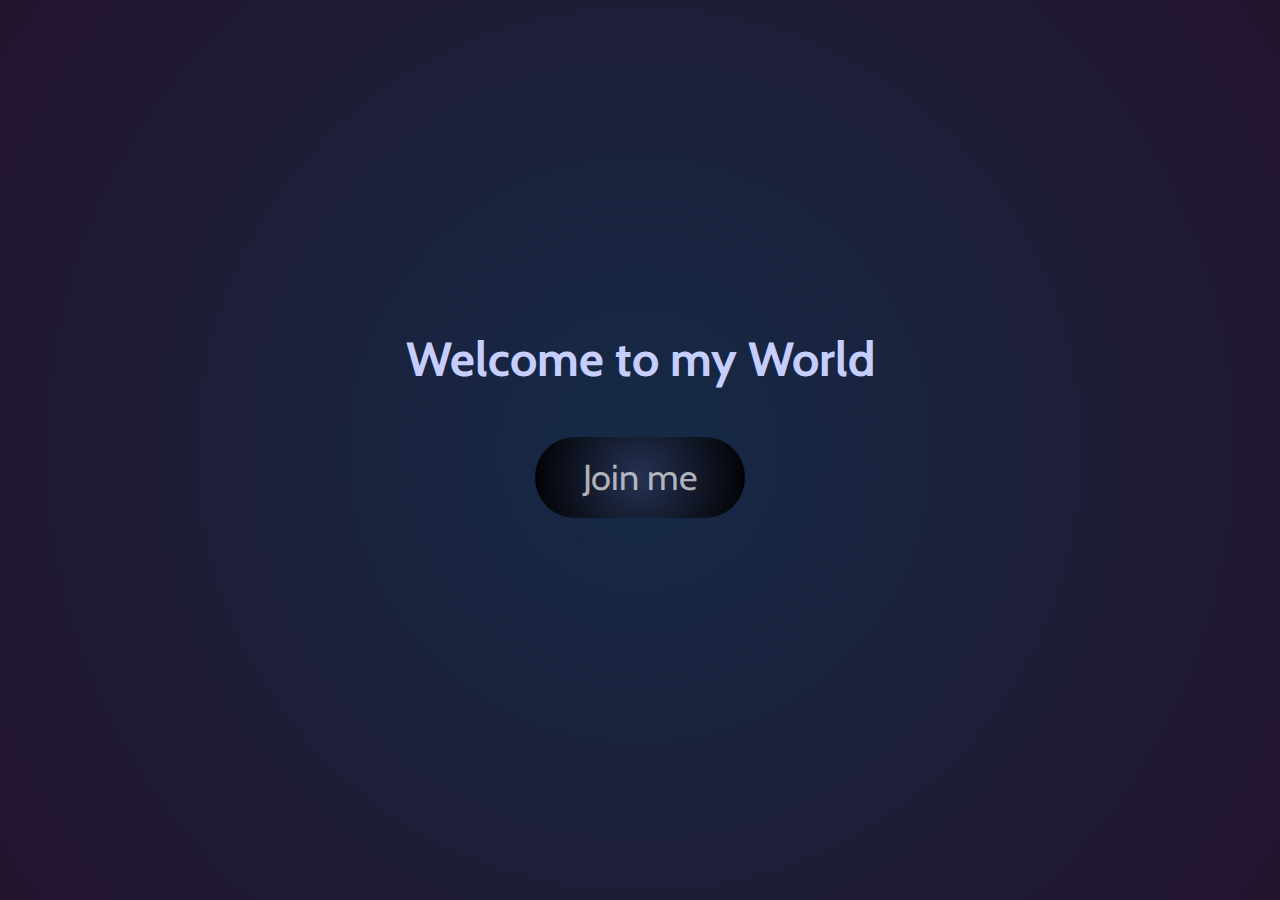
<file: index.html>
<!DOCTYPE html>
<html lang="en">
<head>
    <meta charset="UTF-8">
    <meta http-equiv="X-UA-Compatible" content="IE=edge">
    <meta name="viewport" content="width=device-width, initial-scale=1.0">
    <link rel="preconnect" href="https://fonts.googleapis.com">
    <link rel="preconnect" href="https://fonts.gstatic.com" crossorigin>
    <link href="https://fonts.googleapis.com/css2?family=Cabin:ital,wght@0,400;0,500;0,600;0,700;1,400;1,500;1,600;1,700&family=Raleway:wght@700&family=Roboto:wght@400;500;700;900&display=swap" rel="stylesheet">
    <!-- favicon below - just to put in here proper file when its done -->
    <link rel="apple-touch-icon" sizes="180x180" href="./images/favicon/apple-touch-icon.png">
    <link rel="icon" type="image/png" sizes="32x32" href="./images/favicon/favicon-32x32.png">
    <link rel="icon" type="image/png" sizes="16x16" href="./images/favicon/favicon-16x16.png">
    <link rel="stylesheet" href="./css/modern-normalize.css" />
    <link href="./css/main.min.css" rel="stylesheet" />
    <title>Taniien</title>
</head>


<body>
    <div class="container">
        <section class="welcome">

            <h1 class="welcome__heading">Portfolio of Full Stack Developer and resume Damian Adam Polok</h1>
            
            <p class="welcome__welcoming">Welcome to my World</p>

            <a href="./category.html" class="welcome__link">
                Join me
            </a>
            
        </section>
    </div>



</body>
</html>
</file>
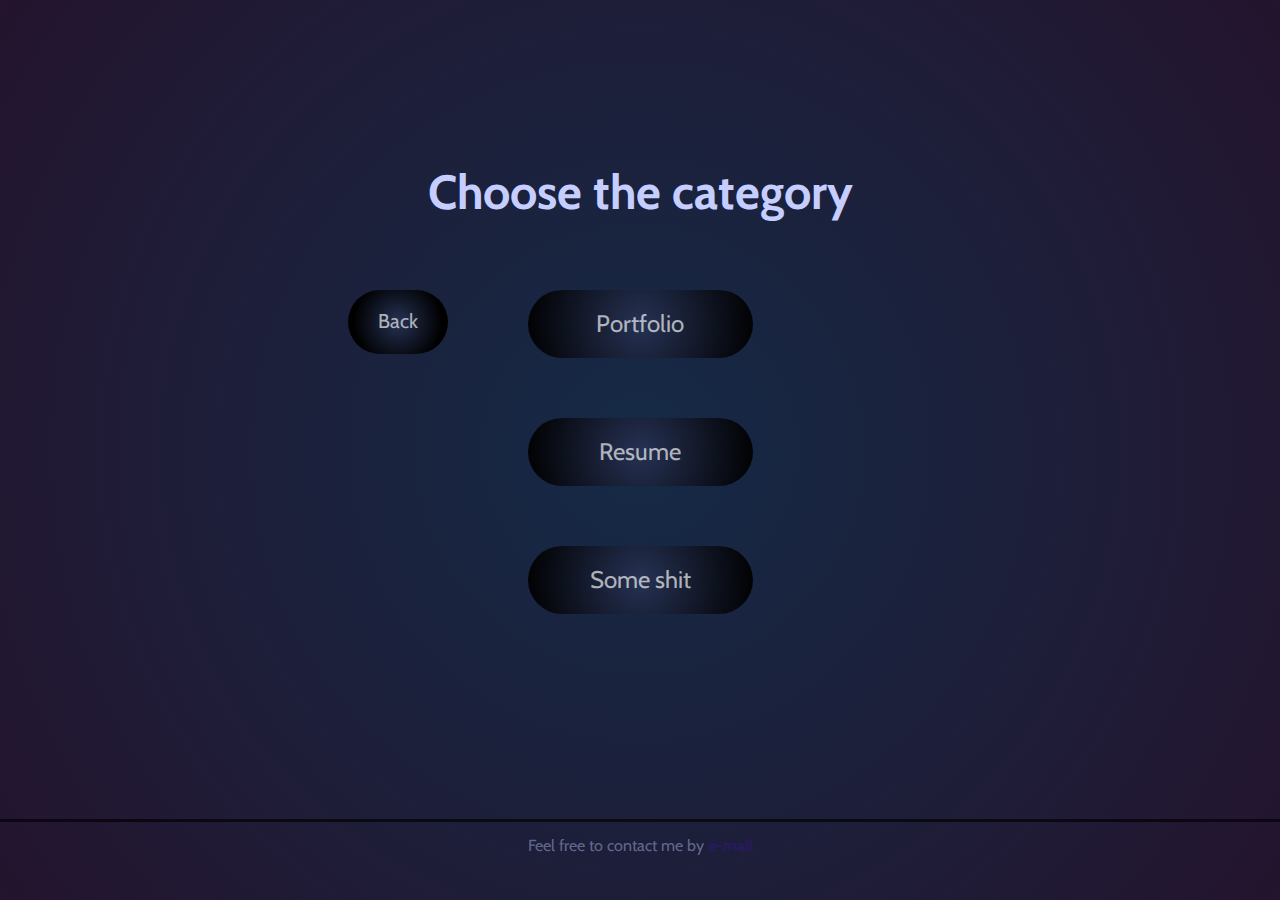
<file: category.html>
<!DOCTYPE html>
<html lang="en">
<head>
    <meta charset="UTF-8">
    <meta http-equiv="X-UA-Compatible" content="IE=edge">
    <meta name="viewport" content="width=device-width, initial-scale=1.0">
    <link rel="preconnect" href="https://fonts.googleapis.com">
    <link rel="preconnect" href="https://fonts.gstatic.com" crossorigin>
    <link href="https://fonts.googleapis.com/css2?family=Cabin:ital,wght@0,400;0,500;0,600;0,700;1,400;1,500;1,600;1,700&family=Raleway:wght@700&family=Roboto:wght@400;500;700;900&display=swap" rel="stylesheet">
    <!-- favicon below - just to put in here proper file when its done -->
    <link rel="apple-touch-icon" sizes="180x180" href="./images/favicon/apple-touch-icon.png">
    <link rel="icon" type="image/png" sizes="32x32" href="./images/favicon/favicon-32x32.png">
    <link rel="icon" type="image/png" sizes="16x16" href="./images/favicon/favicon-16x16.png">
    <link rel="stylesheet" href="./css/modern-normalize.css" />
    <link href="./css/main.min.css" rel="stylesheet" />
    <title>Taniien</title>
</head>


<body>
    <div class="container">
        <main class="category">

            <h1 class="category__heading">Portfolio of Full Stack Developer and resume</h1>
            
            <p class="category__welcoming">Choose the category</p>

            <div class="category__button-box">
                <div class="category__positioning"></div>
                <div class="category__button-box-in">
                    <a href="#" class="category__link jump-one">
                    Portfolio
                    </a>

                    <a href="#" class="category__link jump-two">
                    Resume
                    </a>

                    <a href="#" class="category__link jump-three">
                    Some shit
                    </a>

                </div>
                <div class="back-position">
                    <a href="./index.html" class="category__link--back jump-four">
                    Back
                    </a>
                </div>
            </div>
        </main>

        <footer class="footer">
            <p class="footer__text">Feel free to contact me by 
                <a href="mailto:damian.polok@icloud.com" class="footer__mail">e-mail</a>
            </p> 
        </footer>

    </div>

    <script src="./js/linkDelay.js"></script>
</body>
</html>
</file>
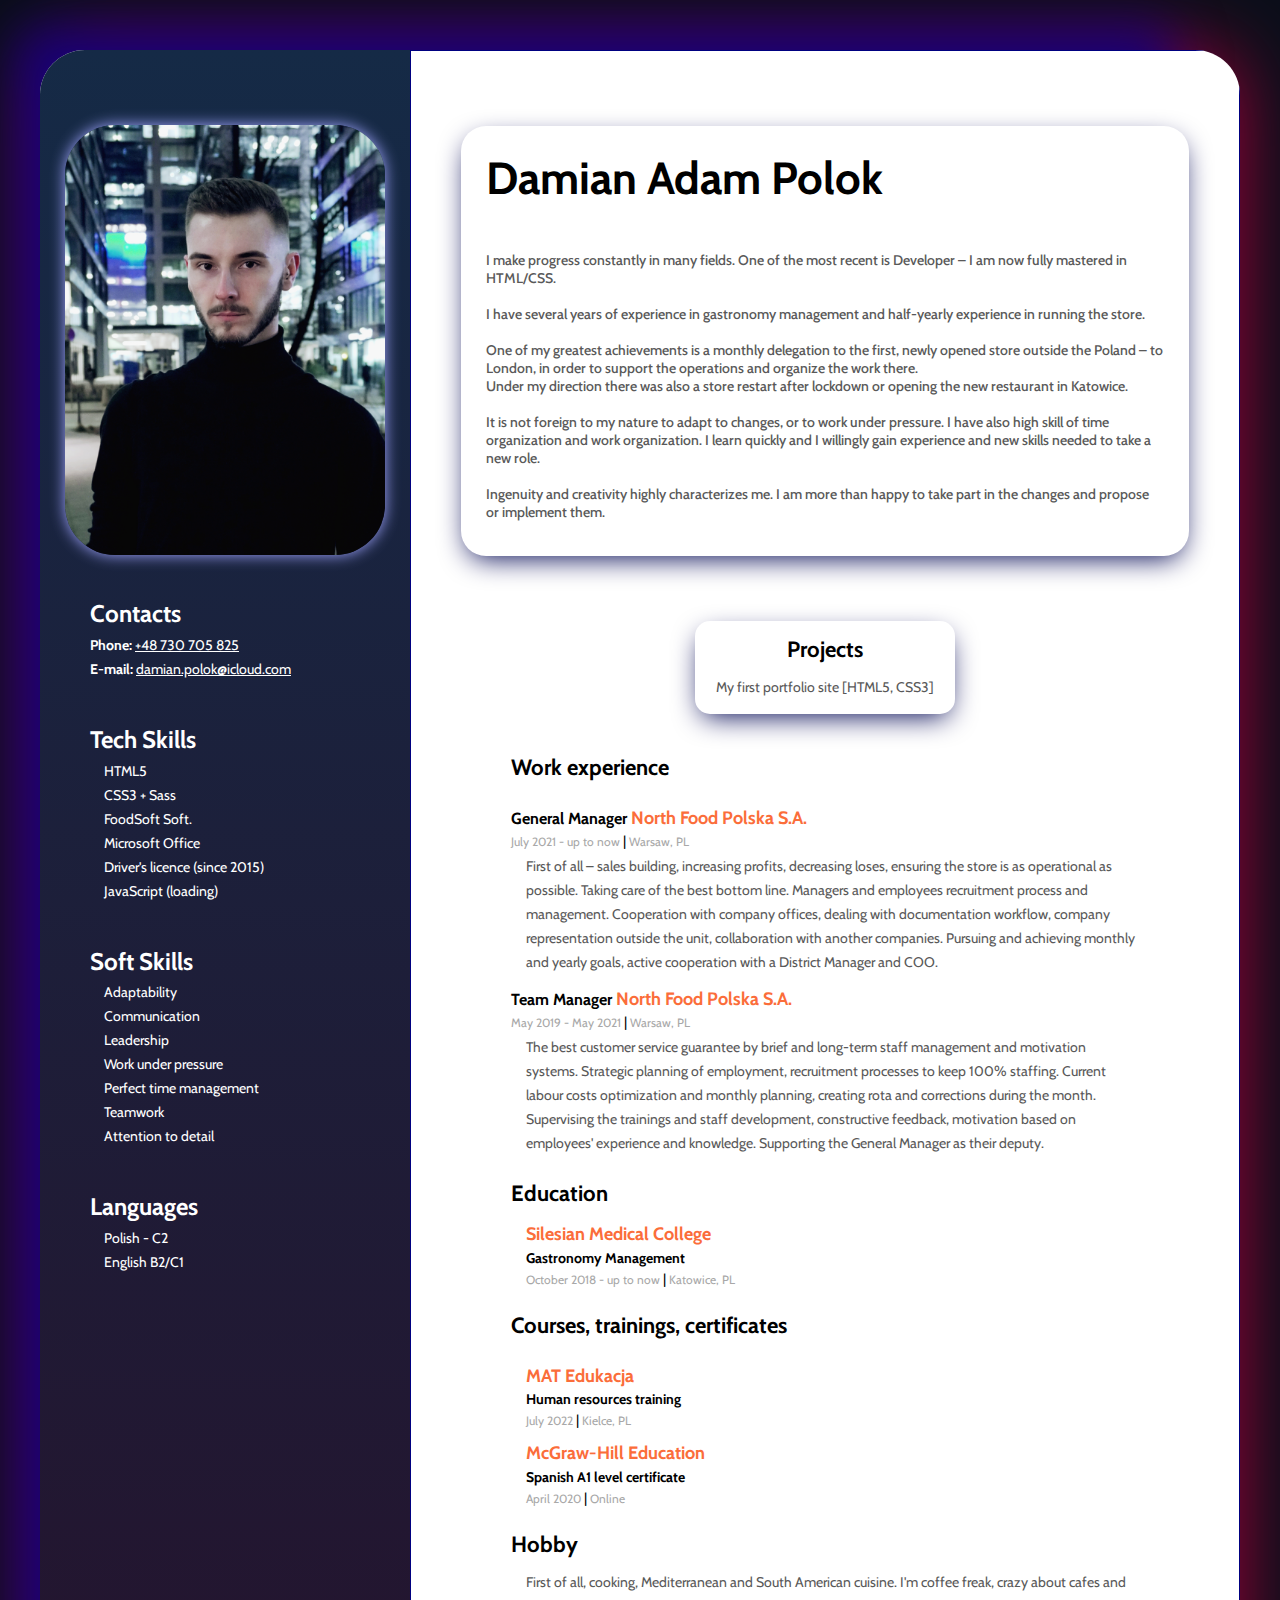
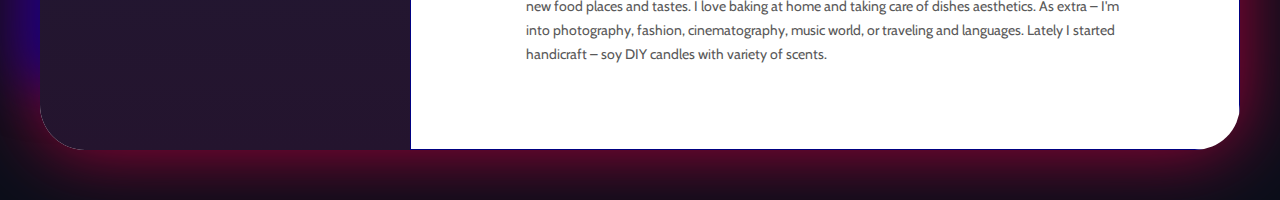
<file: resume.html>
<!DOCTYPE html>
<html lang="en">
<head>
    <meta charset="UTF-8">
    <meta http-equiv="X-UA-Compatible" content="IE=edge">
    <meta name="viewport" content="width=device-width, initial-scale=1.0">
    <link rel="preconnect" href="https://fonts.googleapis.com">
    <link rel="preconnect" href="https://fonts.gstatic.com" crossorigin>
    <link rel="preconnect" href="https://fonts.googleapis.com">
    <link rel="preconnect" href="https://fonts.gstatic.com" crossorigin>
    <link href="https://fonts.googleapis.com/css2?family=Cabin:ital,wght@0,400;0,500;0,600;0,700;1,400;1,500;1,600;1,700&family=Raleway:wght@700&family=Roboto:wght@400;500;700;900&display=swap" rel="stylesheet">
    <link href="https://fonts.googleapis.com/css2?family=Cabin:ital,wght@0,400;0,500;0,600;0,700;1,400;1,500;1,600;1,700&family=Raleway:wght@700&family=Roboto:wght@400;500;700;900&display=swap" rel="stylesheet">
    <!-- favicon below - just to put in here proper file when its done -->
    <link rel="apple-touch-icon" sizes="180x180" href="./images/favicon/apple-touch-icon.png">
    <link rel="icon" type="image/png" sizes="32x32" href="./images/favicon/favicon-32x32.png">
    <link rel="icon" type="image/png" sizes="16x16" href="./images/favicon/favicon-16x16.png">
    <link rel="stylesheet" href="./css/modern-normalize.css"/>
    <link href="./css/main.min.css" rel="stylesheet"/>
    <title>Damian Adam Polok Resume</title>
</head>
<body>
    <div class="resume-container">
        <main class="main">

            <div class="main__description-box">
              <h1 class="main__header">Damian Adam Polok</h1>
              <p class="main__description">
                I make progress constantly in many fields. One of the most recent is Developer – I am now fully mastered in HTML/CSS.
                </br>                </br>

                I have several years of experience in gastronomy management and half-yearly experience in running the store. 
                </br>                </br>

                One of my greatest achievements is a monthly delegation to the first, newly opened store outside the Poland – to London, in order to support the operations and organize the work there. 
                </br>
                Under my direction there was also a store restart after lockdown or opening the new restaurant in Katowice.
                </br>                </br>

                It is not foreign to my nature to adapt to changes, or to work under pressure. 
                I have also high skill of time organization and work organization. I learn quickly and I willingly gain experience and new skills needed to take a new role.
                </br>                </br>

                Ingenuity and creativity highly characterizes me. I am more than happy to take part in the changes and propose or implement them.

              </p>
            </div>

            <div class="main__projects">
              <h2 class="header-primary">Projects</h2>
                <a class="list-primary-item main__projects-link" target="_blank" href="https://taniien.github.io/portfolio/">
                    My first portfolio site  [HTML5, CSS3] 
                </a>
            </div>

            <div class="main__work">
                <h2 class="header-primary">Work experience</h2>

                <div class="main__work-item">
                    <h3 class="job-position">
                        General Manager 
                        <span class="highlight"> 
                            North Food Polska S.A. 
                        </span> 
                    </h3>
                    <p class="job-time">
                        July 2021 - up to now  
                        <span class="blacking">
                            | 
                        </span>
                        Warsaw, PL
                    </p>
                    <p class="job-list">
                        First of all – sales building, increasing profits, decreasing loses, ensuring the store is as operational as possible. Taking care of the best bottom line. Managers and employees recruitment process and management. Cooperation with company offices, dealing with documentation workflow, company representation outside the unit, collaboration with another companies. Pursuing and achieving monthly and yearly goals, active cooperation with a District Manager and COO.
                    </p>
            
                </div>
                <div class="main__work-item">

                    <h3 class="job-position">
                        Team Manager 
                        <span class="highlight"> 
                            North Food Polska S.A. 
                        </span> 
                    </h3>

                    <p class="job-time">
                        May 2019 - May 2021 
                        <span class="blacking">
                            | 
                        </span>
                        Warsaw, PL
                    </p>

                    <p class="job-list">
                        The best customer service guarantee by brief and long-term staff management and motivation systems. Strategic planning of employment, recruitment processes to keep 100% staffing. Current labour costs optimization and monthly planning, creating rota and corrections during the month. Supervising the trainings and staff development, constructive feedback, motivation based on employees&apos; experience and knowledge.
                        Supporting the General Manager as their deputy.
                        
                    </p>
                    
                </div>
                
            </div>
            
            <div class="main__education">
                <h2 class="header-primary">Education</h2>
                <h3 class="highlight">Silesian Medical College</h3>
                <h4 class="uni-subject">Gastronomy Management</h4>
                <p class="job-time">
                    October 2018 - up to now 
                    <span class="blacking">
                        | 
                    </span>   
                    Katowice, PL
                </p>
            </div>

            <div class="main__training">
                <h2 class="header-primary">Courses, trainings, certificates</h2>
                <div class="main__training-item">

                    <h3 class="highlight">MAT Edukacja</h3>
                    <h4 class="uni-subject">Human resources training</h4>
                    <p class="job-time">
                        July 2022
                        <span class="blacking">
                            | 
                        </span>   
                        Kielce, PL
                    </p>
                </div>
                <div class="main__training-item">

                    <h3 class="highlight">McGraw-Hill Education</h3>
                    <h4 class="uni-subject">Spanish A1 level certificate</h4>
                    <p class="job-time">
                        April 2020
                        <span class="blacking">
                            | 
                        </span>   
                        Online
                    </p>
                </div>
            </div>
            
            <div class="main__hobby">
                <h2 class="header-primary">Hobby</h2>
                <p class="job-list">
                    First of all, cooking, Mediterranean and South American cuisine. I&apos;m coffee freak, crazy about cafes and new food places and tastes. I love baking at home and taking care of dishes aesthetics. As extra – I&apos;m into photography, fashion, cinematography, music world, or traveling and languages. Lately I started handicraft – soy DIY candles with variety of scents.
                </p>
            </div>


        </main>

        <aside class="aside">
    
            <img class="aside__pic" src="./images/resumePhoto.JPG" width="320px" alt="Picture of Damian Adam Polok"/>

            <div class="aside__block">
                <h2 class="header-secondary">Contacts</h2>
                <p class="contact-links">
                <span class="bold">Phone: </span> <a class="contact-links" href="tel:+48730705825">  +48 730 705 825</a> <br/>
                <span class="bold">E-mail:</span> <a class="contact-links" href="mailto:damian.polok@icloud.com"> damian.polok@icloud.com</a>
                </p>
            </div>
            <div class="aside__block">
                <h2 class="header-secondary">Tech Skills</h2>
                <ul class="list-secondary">
                    <li><span class="list-secondary-item">HTML5 </span></li>
                    <li><span class="list-secondary-item">CSS3 + Sass</span></li>
                    <li><span class="list-secondary-item">FoodSoft Soft.</span></li>
                    <li><span class="list-secondary-item">Microsoft Office</span></li>
                    <li><span class="list-secondary-item">Driver&apos;s licence (since 2015)</span></li>
                    <li><span class="list-secondary-item">JavaScript (loading)</span></li>
                </ul>
            </div>
            <div class="aside__block">
                <h2 class="header-secondary">Soft Skills</h2>
                <ul class="list-secondary">
                    <li><span class="list-secondary-item">Adaptability</span></li>
                    <li><span class="list-secondary-item">Communication</span></li>
                    <li><span class="list-secondary-item">Leadership</span></li>
                    <li><span class="list-secondary-item">Work under pressure</span></li>
                    <li><span class="list-secondary-item">Perfect time management</span></li>
                    <li><span class="list-secondary-item">Teamwork</span></li>
                    <li><span class="list-secondary-item">Attention to detail</span></li>
                </ul>
            </div>
            <div class="aside__block">
                <h2 class="header-secondary">Languages</h2>
                <ul class="list-secondary">
                    <li><span class="list-secondary-item">Polish - C2</span></li>
                    <li><span class="list-secondary-item">English B2/C1</span></li>
                </ul>
            </div>

        </aside>

    </div>
     
</body>
</html>
</file>
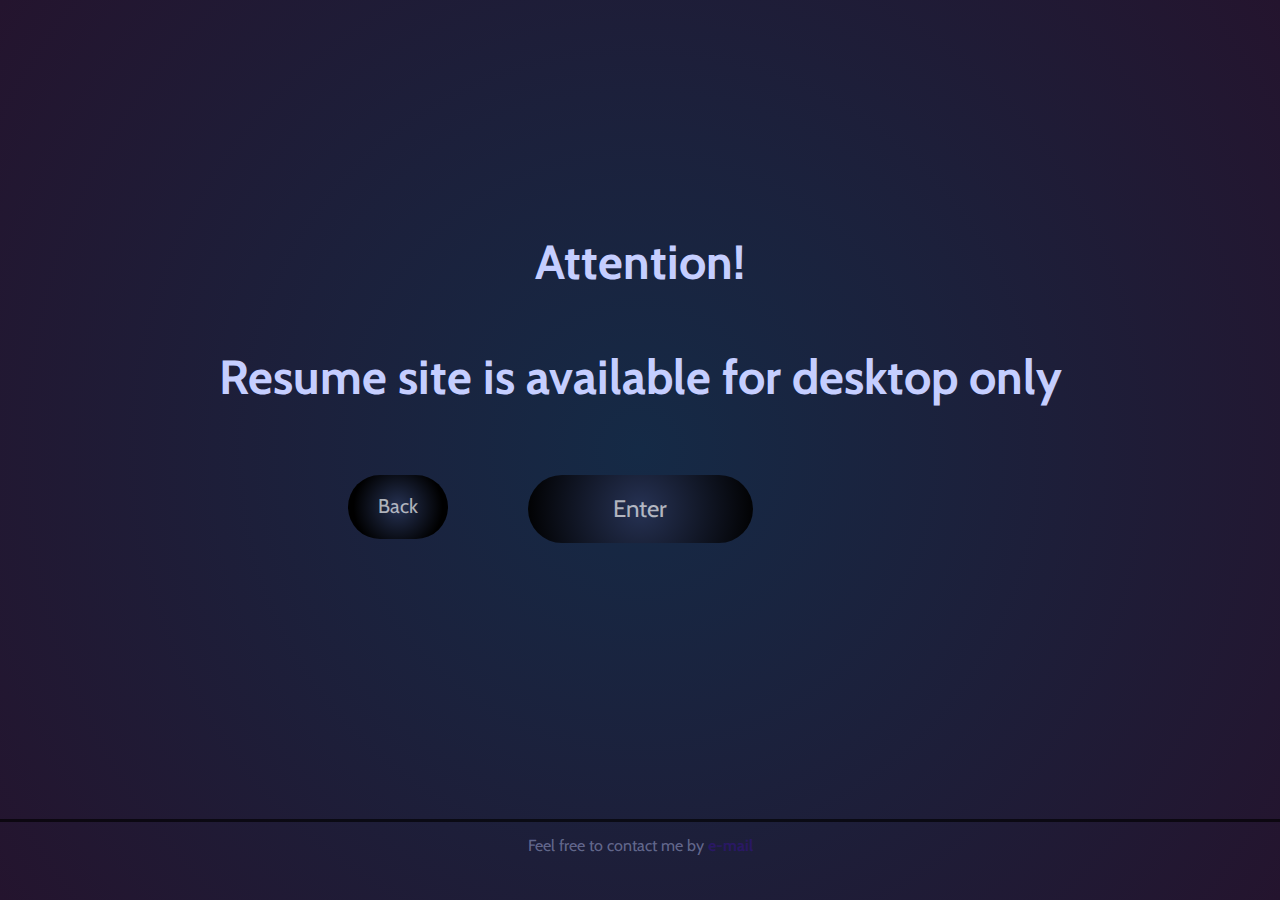
<file: resumeConfirm.html>
<!DOCTYPE html>
<html lang="en">
<head>
    <meta charset="UTF-8">
    <meta http-equiv="X-UA-Compatible" content="IE=edge">
    <meta name="viewport" content="width=device-width, initial-scale=1.0">
    <link rel="preconnect" href="https://fonts.googleapis.com">
    <link rel="preconnect" href="https://fonts.gstatic.com" crossorigin>
    <link href="https://fonts.googleapis.com/css2?family=Cabin:ital,wght@0,400;0,500;0,600;0,700;1,400;1,500;1,600;1,700&family=Raleway:wght@700&family=Roboto:wght@400;500;700;900&display=swap" rel="stylesheet">
    <!-- favicon below - just to put in here proper file when its done -->
    <link rel="apple-touch-icon" sizes="180x180" href="./images/favicon/apple-touch-icon.png">
    <link rel="icon" type="image/png" sizes="32x32" href="./images/favicon/favicon-32x32.png">
    <link rel="icon" type="image/png" sizes="16x16" href="./images/favicon/favicon-16x16.png">
    <link rel="stylesheet" href="./css/modern-normalize.css" />
    <link href="./css/main.min.css" rel="stylesheet" />
    <title>Taniien</title>
</head>


<body>
    <div class="container">
        <main class="category">

            <h1 class="category__heading">Portfolio of Full Stack Developer and resume Damian Adam Polok</h1>
            
            <p class="category__welcoming">Attention!</p>
            <p class="category__welcoming">Resume site is available for desktop only</p>

            <div class="category__button-box">
                <div class="category__positioning"></div>
                <div class="category__button-box-in">
                    <a href="./resume.html" class="category__link jump-one">
                    Enter
                    </a>
                </div>
                <div class="back-position">
                    <a href="./category.html" class="category__link--back jump-two">
                    Back
                    </a>
                </div>
            </div>
        </main>

        <footer class="footer">
            <p class="footer__text">Feel free to contact me by 
                <a href="mailto:damian.polok@icloud.com" class="footer__mail">e-mail</a>
            </p> 
        </footer>

    </div>

    <script src="./js/linkDelay.js"></script>
</body>
</html>
</file>
<file: css/main.min.css>
*,*::before,*::after{-webkit-box-sizing:border-box;box-sizing:border-box;margin:0;padding:0}img{display:block}ul{padding:0;margin:0}li{list-style:none}body{font-family:"Cabin",sans-serif;background-color:#0b0e1a}.jump-one{-webkit-animation:buttonJump 2s cubic-bezier(0.5, 0, 0.25, 1.25) 0s 1 normal none;animation:buttonJump 2s cubic-bezier(0.5, 0, 0.25, 1.25) 0s 1 normal none}.jump-two{-webkit-animation:buttonJump 3s cubic-bezier(0.5, 0, 0.25, 1.25) 0s 1 normal none;animation:buttonJump 3s cubic-bezier(0.5, 0, 0.25, 1.25) 0s 1 normal none}.jump-three{-webkit-animation:buttonJump 4s cubic-bezier(0.5, 0, 0.25, 1.25) 0s 1 normal none;animation:buttonJump 4s cubic-bezier(0.5, 0, 0.25, 1.25) 0s 1 normal none}.jump-four{font-size:18px;-webkit-animation:buttonJump 5s cubic-bezier(0.5, 0, 0.25, 1.25) 0s 1 normal none;animation:buttonJump 5s cubic-bezier(0.5, 0, 0.25, 1.25) 0s 1 normal none}@-webkit-keyframes buttonJump{0%{opacity:0;-webkit-transform:translateY(250px);transform:translateY(250px)}100%{opacity:1;-webkit-transform:translateY(0);transform:translateY(0)}}@keyframes buttonJump{0%{opacity:0;-webkit-transform:translateY(250px);transform:translateY(250px)}100%{opacity:1;-webkit-transform:translateY(0);transform:translateY(0)}}@-webkit-keyframes welcomeJump{0%{opacity:0;-webkit-transform:translateY(-250px);transform:translateY(-250px)}100%{opacity:1;-webkit-transform:translateY(0);transform:translateY(0)}}@keyframes welcomeJump{0%{opacity:0;-webkit-transform:translateY(-250px);transform:translateY(-250px)}100%{opacity:1;-webkit-transform:translateY(0);transform:translateY(0)}}@-webkit-keyframes buttonAtt{0%{-webkit-box-shadow:0px 0px 0px -25px #6cabff;box-shadow:0px 0px 0px -25px #6cabff}50%{-webkit-box-shadow:0px 0px 75px 0px #ff0202;box-shadow:0px 0px 75px 0px #ff0202}100%{-webkit-box-shadow:0px 0px 0px -25px #71afff;box-shadow:0px 0px 0px -25px #71afff}}@keyframes buttonAtt{0%{-webkit-box-shadow:0px 0px 0px -25px #6cabff;box-shadow:0px 0px 0px -25px #6cabff}50%{-webkit-box-shadow:0px 0px 75px 0px #ff0202;box-shadow:0px 0px 75px 0px #ff0202}100%{-webkit-box-shadow:0px 0px 0px -25px #71afff;box-shadow:0px 0px 0px -25px #71afff}}@-webkit-keyframes footerShowUp{0%{opacity:0;-webkit-transform:translateX(-250px);transform:translateX(-250px)}100%{opacity:1;-webkit-transform:translateX(0);transform:translateX(0)}}@keyframes footerShowUp{0%{opacity:0;-webkit-transform:translateX(-250px);transform:translateX(-250px)}100%{opacity:1;-webkit-transform:translateX(0);transform:translateX(0)}}.container{background:radial-gradient(circle, rgb(21, 42, 70) 0%, rgb(36, 20, 46) 100%);min-width:320px;min-height:100vh;display:-webkit-box;display:-ms-flexbox;display:flex;-webkit-box-align:center;-ms-flex-align:center;align-items:center;-webkit-box-pack:center;-ms-flex-pack:center;justify-content:center}.welcome{height:100%;width:100%;display:-webkit-box;display:-ms-flexbox;display:flex;-webkit-box-pack:center;-ms-flex-pack:center;justify-content:center;-webkit-box-align:center;-ms-flex-align:center;align-items:center;-webkit-box-orient:vertical;-webkit-box-direction:normal;-ms-flex-direction:column;flex-direction:column;padding:15px}.welcome__heading{display:none}.welcome__welcoming{color:#c5ceff;font-size:48px;font-weight:700;text-align:center;-webkit-animation:welcomeJump 2s ease 0s 1 normal none;animation:welcomeJump 2s ease 0s 1 normal none}.welcome__link{text-decoration:none;text-align:center;font-size:36px;color:rgba(255,255,255,.6588235294);margin:50px 10px;padding:20px;width:210px;border:rgba(0,0,0,0);border-radius:40px;background:radial-gradient(circle, rgb(38, 50, 84) 0%, rgb(0, 0, 0) 100%);-webkit-box-shadow:0px 0px 0px 0px #a8cdff;box-shadow:0px 0px 0px 0px #a8cdff;-webkit-animation:buttonJump 3s cubic-bezier(0.85, 0, 0.25, 1.25) 0s 1 normal none,buttonAtt 2.5s ease 3s infinite normal none;animation:buttonJump 3s cubic-bezier(0.85, 0, 0.25, 1.25) 0s 1 normal none,buttonAtt 2.5s ease 3s infinite normal none}.container{background:radial-gradient(circle, rgb(21, 42, 70) 0%, rgb(36, 20, 46) 100%);min-width:320px;max-width:767px;min-height:100vh;display:-webkit-box;display:-ms-flexbox;display:flex;-webkit-box-orient:vertical;-webkit-box-direction:normal;-ms-flex-direction:column;flex-direction:column;-webkit-box-align:center;-ms-flex-align:center;align-items:center;-webkit-box-pack:center;-ms-flex-pack:center;justify-content:center}.category{height:100%;width:100%;display:-webkit-box;display:-ms-flexbox;display:flex;-webkit-box-pack:center;-ms-flex-pack:center;justify-content:center;-webkit-box-align:center;-ms-flex-align:center;align-items:center;-webkit-box-orient:vertical;-webkit-box-direction:normal;-ms-flex-direction:column;flex-direction:column;padding:15px;-webkit-box-flex:1;-ms-flex-positive:1;flex-grow:1}.category__heading{display:none}.category__welcoming{color:#c5ceff;font-size:48px;font-weight:700;text-align:center;padding:10px;-webkit-animation:welcomeJump 1s ease 0s 1 normal none;animation:welcomeJump 1s ease 0s 1 normal none}.category__button-box{display:-webkit-box;display:-ms-flexbox;display:flex;-webkit-box-orient:vertical;-webkit-box-direction:normal;-ms-flex-direction:column;flex-direction:column;-webkit-box-pack:center;-ms-flex-pack:center;justify-content:center;gap:40px}.category__button-box-in{display:-webkit-box;display:-ms-flexbox;display:flex;-webkit-box-orient:vertical;-webkit-box-direction:normal;-ms-flex-direction:column;flex-direction:column;-webkit-box-pack:center;-ms-flex-pack:center;justify-content:center;gap:20px}.category__link{text-decoration:none;text-align:center;font-size:24px;color:rgba(255,255,255,.6588235294);width:225px;height:68px;margin:20px;padding:20px 60px;border:rgba(0,0,0,0);border-radius:40px;background:radial-gradient(circle, rgb(38, 50, 84) 0%, rgb(0, 0, 0) 100%);-webkit-box-shadow:0px 0px 0px 0px #b67aff;box-shadow:0px 0px 0px 0px #b67aff;-webkit-transition:-webkit-box-shadow 1s ease;transition:-webkit-box-shadow 1s ease;transition:box-shadow 1s ease;transition:box-shadow 1s ease, -webkit-box-shadow 1s ease}.category__link:hover{-webkit-box-shadow:0px 0px 75px 0px #028dff;box-shadow:0px 0px 75px 0px #028dff}.category__link--back{text-decoration:none;text-align:center;font-size:20px;color:rgba(255,255,255,.6588235294);width:100%;padding:20px;border:rgba(0,0,0,0);border-radius:40px;background:radial-gradient(circle, rgb(38, 50, 84) 0%, rgb(0, 0, 0) 75%);-webkit-box-shadow:0px 0px 0px 0px rgba(255,0,0,.655);box-shadow:0px 0px 0px 0px rgba(255,0,0,.655);-webkit-transition:-webkit-box-shadow 1s ease;transition:-webkit-box-shadow 1s ease;transition:box-shadow 1s ease;transition:box-shadow 1s ease, -webkit-box-shadow 1s ease}.category__link--back:hover{-webkit-box-shadow:0px 0px 75px 0px rgba(119,0,255,.693);box-shadow:0px 0px 75px 0px rgba(119,0,255,.693)}.back-position{width:100px;height:64px;display:-webkit-box;display:-ms-flexbox;display:flex;margin:20px}@media all and (min-width: 768px){.container{min-width:768px;max-width:1199px}.category{padding:15px 15px 45px}.category__welcoming{width:100%;margin:0 0 40px 0}.category__button-box{-webkit-box-orient:horizontal;-webkit-box-direction:reverse;-ms-flex-direction:row-reverse;flex-direction:row-reverse;-ms-flex-wrap:wrap;flex-wrap:wrap;width:100%}.category__positioning{width:140px}.back-position{display:-webkit-box;display:-ms-flexbox;display:flex}}@media all and (min-width: 1200px){.container{min-width:1200px;max-width:none}}.footer{width:100%;padding:15px 15px 45px;border-top:3px solid rgba(0,0,0,.6431372549);color:rgba(197,206,255,.431372549);-webkit-animation:footerShowUp 5s ease 0s 1 normal none;animation:footerShowUp 5s ease 0s 1 normal none}.footer__text{text-align:center;font-weight:400}.footer__mail{text-decoration:none;color:rgba(89,0,255,.2235294118);font-weight:800}.resume-container{display:-webkit-box;display:-ms-flexbox;display:flex;-webkit-box-orient:horizontal;-webkit-box-direction:reverse;-ms-flex-direction:row-reverse;flex-direction:row-reverse;width:1200px;margin:50px auto;background:#fff;-webkit-box-shadow:-45px -45px 50px -20px #150077,0px 0px 75px 0px #a5003a;box-shadow:-45px -45px 50px -20px #150077,0px 0px 75px 0px #a5003a;border-radius:45px;overflow:hidden;-webkit-animation:welcomeJump 3s cubic-bezier(0.5, 0, 0.25, 1.25) 0s 1 normal none;animation:welcomeJump 3s cubic-bezier(0.5, 0, 0.25, 1.25) 0s 1 normal none}.main{border:1px solid navy;padding:75px 50px;display:-webkit-box;display:-ms-flexbox;display:flex;-webkit-box-orient:vertical;-webkit-box-direction:normal;-ms-flex-direction:column;flex-direction:column;gap:25px;height:1700px}.main__description-box{display:-webkit-box;display:-ms-flexbox;display:flex;-webkit-box-orient:vertical;-webkit-box-direction:normal;-ms-flex-direction:column;flex-direction:column;gap:45px;padding:25px;border-radius:25px;margin:0 0 25px 0;-webkit-box-shadow:0px 9px 28px -7px #000652;box-shadow:0px 9px 28px -7px #000652;-webkit-transition-property:-webkit-box-shadow;transition-property:-webkit-box-shadow;transition-property:box-shadow;transition-property:box-shadow, -webkit-box-shadow;-webkit-transition-timing-function:cubic-bezier(0.075, 0.82, 0.165, 1);transition-timing-function:cubic-bezier(0.075, 0.82, 0.165, 1);-webkit-transition-duration:.5s;transition-duration:.5s}.main__description-box:hover{-webkit-box-shadow:0px 9px 28px 10px #080052;box-shadow:0px 9px 28px 10px #080052}.main__description{font-weight:500;font-size:14px;line-height:18px;color:#595959;padding:0 0 10px}.main__header{font-weight:700;font-size:45px;line-height:55px}.main__projects{-ms-flex-item-align:center;align-self:center;display:-webkit-box;display:-ms-flexbox;display:flex;-webkit-box-orient:vertical;-webkit-box-direction:normal;-ms-flex-direction:column;flex-direction:column;-webkit-box-pack:center;-ms-flex-pack:center;justify-content:center;-webkit-box-align:center;-ms-flex-align:center;align-items:center;padding:15px;margin:15px;-webkit-box-shadow:0px 9px 28px -7px #000652;box-shadow:0px 9px 28px -7px #000652;border-radius:15px;width:260px}.main__projects-link{-webkit-transition-property:font-weight;transition-property:font-weight}.main__projects-link:hover{font-weight:700}.main__work{display:-webkit-box;display:-ms-flexbox;display:flex;-webkit-box-orient:vertical;-webkit-box-direction:normal;-ms-flex-direction:column;flex-direction:column;gap:15px;padding:0 50px}.main__work-item{display:-webkit-box;display:-ms-flexbox;display:flex;-webkit-box-orient:vertical;-webkit-box-direction:normal;-ms-flex-direction:column;flex-direction:column;gap:5px}.main__education{display:-webkit-box;display:-ms-flexbox;display:flex;-webkit-box-orient:vertical;-webkit-box-direction:normal;-ms-flex-direction:column;flex-direction:column;gap:5px;padding:0 50px}.main__education h3,.main__education h4,.main__education p{padding-left:15px}.main__training{display:-webkit-box;display:-ms-flexbox;display:flex;-webkit-box-orient:vertical;-webkit-box-direction:normal;-ms-flex-direction:column;flex-direction:column;gap:15px;padding:0 50px}.main__training-item{display:-webkit-box;display:-ms-flexbox;display:flex;-webkit-box-orient:vertical;-webkit-box-direction:normal;-ms-flex-direction:column;flex-direction:column;gap:5px;padding-left:15px}.main__hobby{padding:0 50px}.header-primary{font-weight:700;font-size:22px;line-height:27px;margin-bottom:12px}.header-secondary{color:#fff}.contact-links{color:#fff;font-size:14px;line-height:24px}.bold{font-weight:700}.list-primary{font-weight:700;font-size:14px;line-height:24px}.list-secondary{color:#fb6d3a;font-size:14px;line-height:24px;padding-left:14px}.list-primary-item{font-weight:400;font-size:14px;line-height:24px;color:#595959;text-decoration:none}.list-secondary-item{color:#fff}.job-position{font-weight:700;font-size:16px;line-height:20px}.highlight{color:#fb6d3a;font-size:18px}.job-time{font-weight:400;font-size:12px;line-height:15px;color:#a8a8a8}.blacking{color:#000;font-size:14px}.job-list{font-weight:400;font-size:14px;line-height:24px;color:#595959;padding-left:15px}.uni-subject{font-weight:700;font-size:14px;line-height:17px}.aside{width:370px;height:1700px;background:-webkit-gradient(linear, left top, left bottom, from(#152a46), to(#24142e));background:linear-gradient(180deg, #152a46 0%, #24142e 100%);padding:25px;display:-webkit-box;display:-ms-flexbox;display:flex;-webkit-box-orient:vertical;-webkit-box-direction:normal;-ms-flex-direction:column;flex-direction:column;gap:45px;-webkit-box-align:baseline;-ms-flex-align:baseline;align-items:baseline}.aside__pic{margin:50px 0 0 0;border-radius:50px;-webkit-box-shadow:0px 0px 15px 0px #a0a5ff;box-shadow:0px 0px 15px 0px #a0a5ff;-webkit-transition-property:-webkit-box-shadow;transition-property:-webkit-box-shadow;transition-property:box-shadow;transition-property:box-shadow, -webkit-box-shadow;-webkit-transition-timing-function:cubic-bezier(0.075, 0.82, 0.165, 1);transition-timing-function:cubic-bezier(0.075, 0.82, 0.165, 1);-webkit-transition-duration:.5s;transition-duration:.5s}.aside__pic:hover{-webkit-box-shadow:0px 0px 30px 15px #a0d9ff;box-shadow:0px 0px 30px 15px #a0d9ff}.aside__block{padding:0 0 0 25px;display:-webkit-box;display:-ms-flexbox;display:flex;-webkit-box-orient:vertical;-webkit-box-direction:normal;-ms-flex-direction:column;flex-direction:column;gap:5px}/*# sourceMappingURL=main.min.css.map */
</file>
